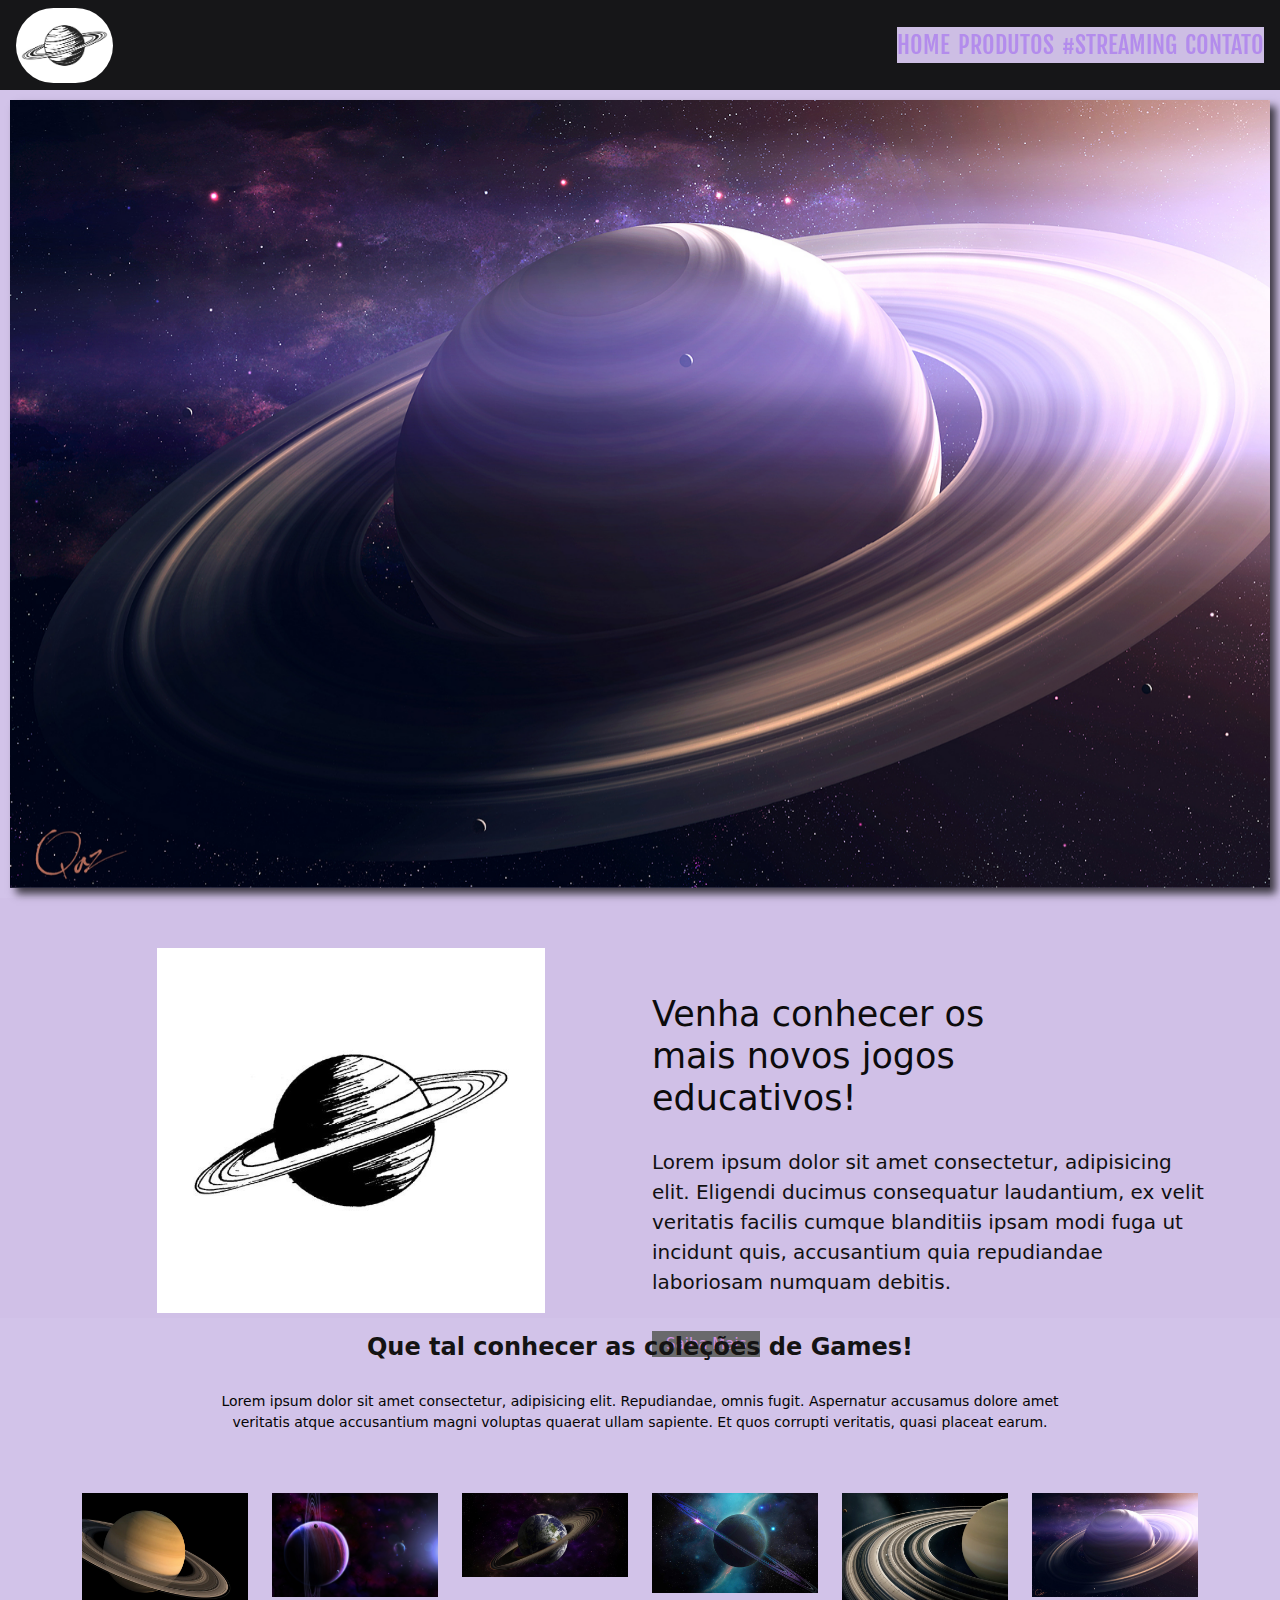
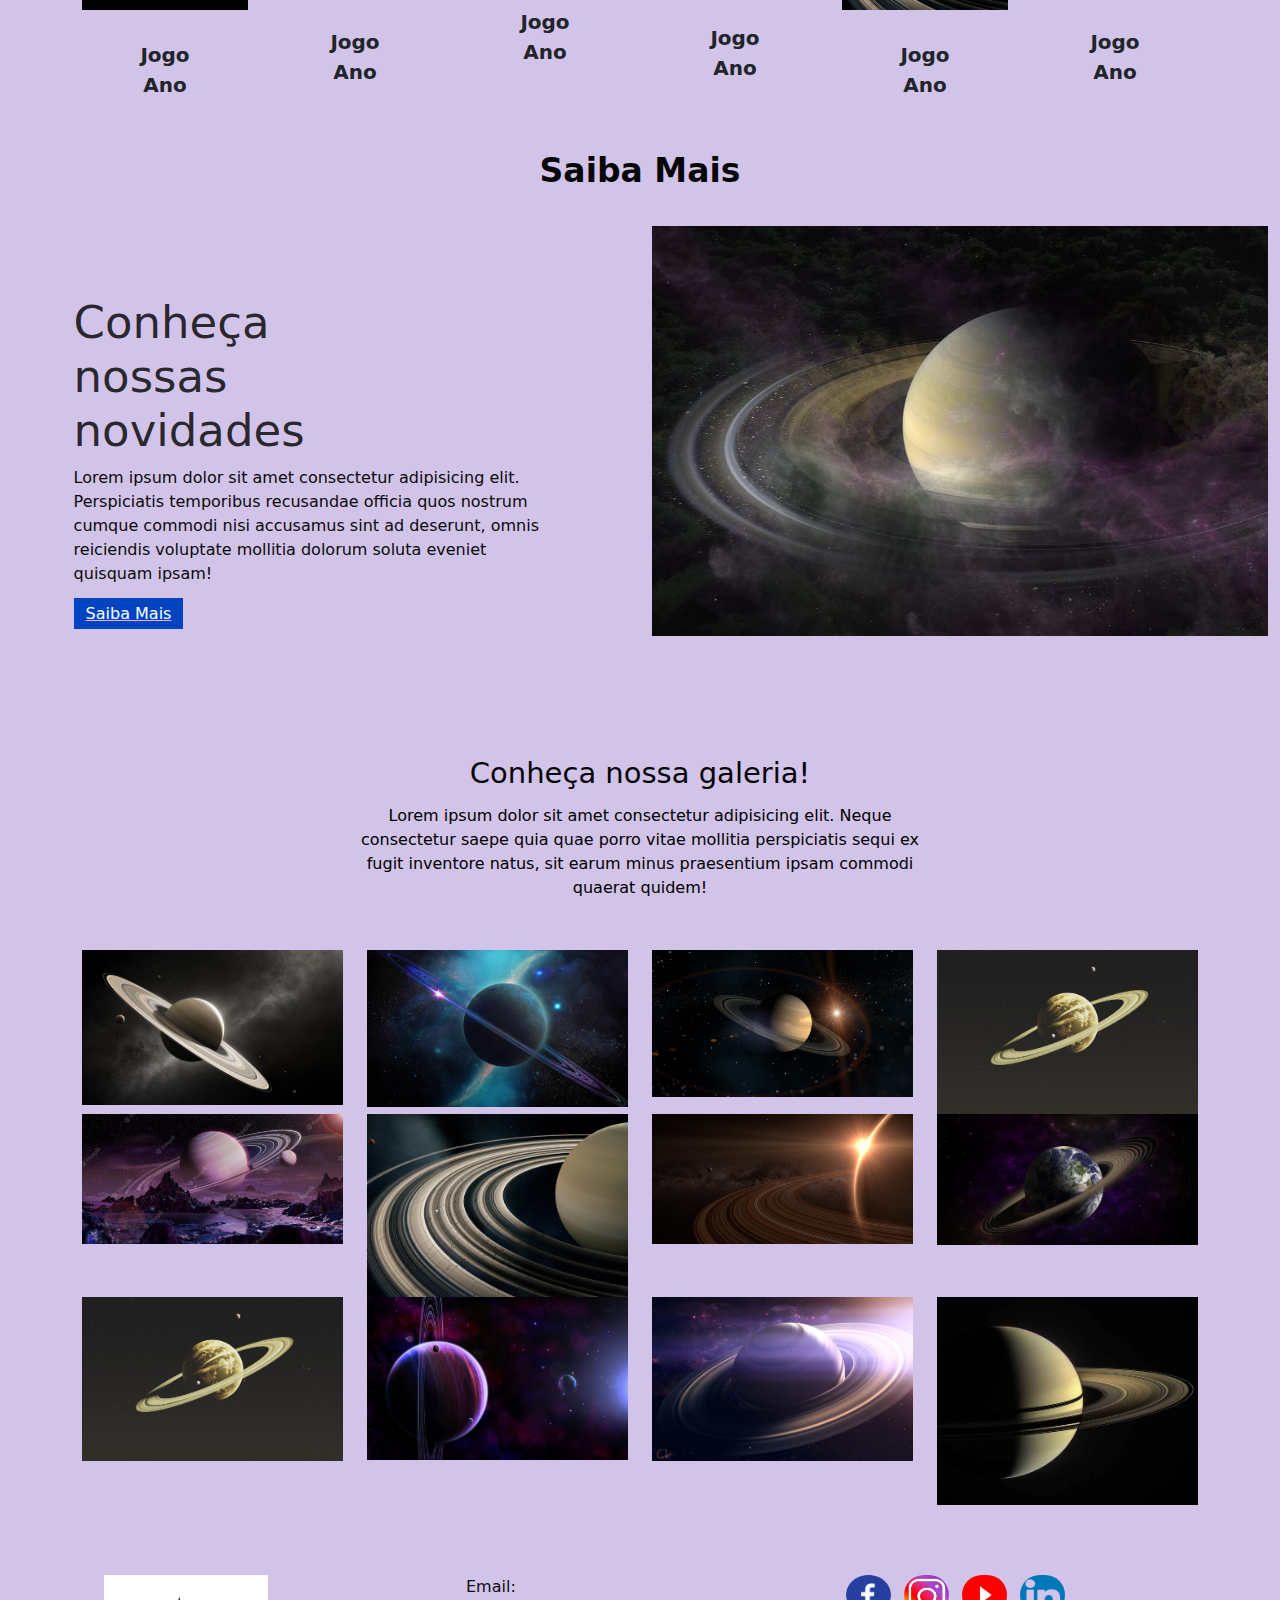
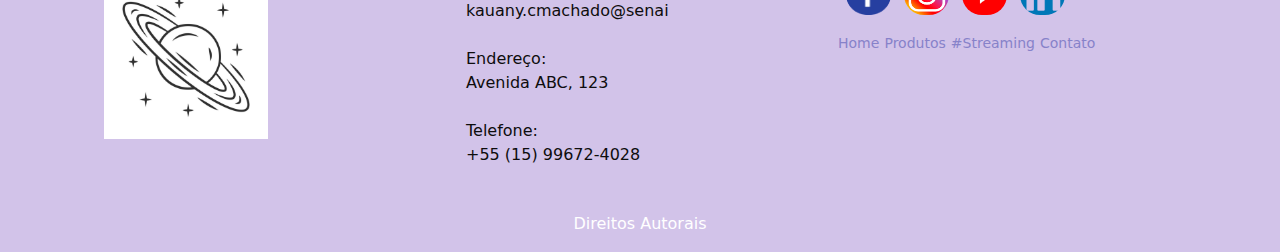
<file: index.html>
<!DOCTYPE html>
<html lang="pt-br">

<head>
    <meta charset="UTF-8">
    <meta http-equiv="X-UA-Compatible" content="IE=edge">
    <meta name="viewport" content="width=device-width, initial-scale=1.0">
    <link rel="stylesheet" type="text/css" href="./bootstrap/css/bootstrap.min.css">
    <link rel="stylesheet" type="text/css" href="./css/style.css">
    <link rel="stylesheet" href="https://fonts.googleapis.com/css?family=Oswald">
    <title>..:: saturn planet ::..</title>
</head>

<body>
    <!--Aula 15/04/2023-->
    <!--Início Menu Responsivo-->
    <header id="header">
        <a id="logo" href="index.html"><img src="./img/bannerrr.jpg" alt="Logo saturno"></a>
        <nav id="nav">
            <button aria-label="Abrir Menu" id="btn-mobile" aria-haspopup="true" aria-controls="menu" aria-expanded="false">
                <span id="hamburger"></span>

            </button>
            <ul id="menu" role="menu">
                <li><a class="linkMenu" href="./index.html">Home</a></li>
                <li><a class="linkMenu" href="./produtos.html">Produtos</a></li>
                <li><a class="linkMenu" href="./streaming.html">#Streaming</a></li>
                <li><a class="linkMenu" href="./contato.html">Contato</a></li>
            </ul>
        </nav>
    </header>
    <!--Fim Menu Responsivo-->

    <!--inicio corrousel pagina principal-->
    <div id="carouselExampleInterval" class="carousel slide" data-bs-ride="carousel" data-bs-pause="false">
        <div class="carousel-inner">
            <div class="carousel-item active" data-bs-interval="2000">
                <img src="./img/carousel 1.jpg" class="d-block w-100" alt="..." />
            </div>
            <div class="carousel-item" data-bs-interval="2000">
                <img src="./img/carousel 2.webp" class="d-block w-100" alt="..." />
            </div>
            <div class="carousel-item" data-bs-interval="2000">
                <img src="./img/carousel 3.jpg" class="d-block w-100" alt="..." />
            </div>
            <div class="carousel-item" data-bs-interval="2000">
                <img src="./img/carousel 4-.jpg" class="d-block w-100" alt="..." />
            </div>
            <div class="carousel-item" data-bs-interval="2000">
                <img src="./img/carousel 5.jpg" class="d-block w-100" alt="..." />
            </div>
            <div class="carousel-item" data-bs-interval="2000">
                <img src="./img/carousel 6.jpg" class="d-block w-100" alt="..." />
            </div>
            <div class="carousel-item" data-bs-interval="2000">
                <img src="./img/carousel 7.jpg" class="d-block w-100" alt="..." />
            </div>
        </div>
    </div>
    <!--INICIO CONTROLE CAROUSEL-->
    <button class="carousel-control-prev" data-bs-target="#carouselExampleInterval" type="button" data-bs-slide="prev">
        <span class="carousel-control-prev-icon" aria-hidden="true"></span>
        <span class="visually-hidden">Previous</span>
    </button>
    <button class="carousel-control-next" data-bs-target="#carouselExampleInterval" type="button" data-bs-slide="next">
        <span class="carousel-control-next-icon" aria-hidden="true"></span>
        <span class="visually-hidden">Next</span>
    </button>
    </div>

    <!--Fim Controle carousel -->
    <!--Fim carousel página principal-->
    <!--Inicio Banner -->
    <div class="section-banner-home">
        <div class="container-fluid">
            <div class="row m-0">
                <div class="col-12 col-md-6">
                    <figure>
                        <img src="./img/banner 2.png" class="img-fluid" alt="banner-home">
                    </figure>
                </div>
                <div class="col-12 col-md-6">
                    <section class="texto-banner d-none d-md-block">
                        <h1> Venha conhecer os mais novos jogos educativos!</h1>
                        <p class="d-none d-md-block">Lorem ipsum dolor sit amet consectetur, adipisicing elit. Eligendi
                            ducimus consequatur laudantium, ex velit veritatis facilis cumque blanditiis ipsam modi fuga
                            ut incidunt quis, accusantium quia repudiandae laboriosam numquam debitis.</p>
                        <a href="produtos.html">Saiba Mais </a>
                    </section>
                </div>
            </div>
        </div>
    </div>
    <!--Fim Banner -->
    <!-- Inicio Destaque -->
    <div class="destaque">
        <div class="container">
            <div class="row d-flex justify-content-center">
                <!--Inicio da tag section do texto de destaque -->
                <section class="col-12">
                    <h2> Que tal conhecer as coleções de Games!</h2>
                    <p>Lorem ipsum dolor sit amet consectetur, adipisicing elit. Repudiandae, omnis fugit. Aspernatur
                        accusamus dolore amet veritatis atque accusantium magni voluptas quaerat ullam sapiente. Et quos
                        corrupti veritatis, quasi placeat earum.</p>
                </section>
                <!--Fim da tag section do texto de destaque -->
                <!-- Inicio imagem 1 -->
                <div class="col-6 col-md-2 pr-0">
                    <figure>
                        <a href="produtos.html"><img src="./img/en-saturno.webp" alt="figura-destaque" width="100%"></a>
                        <figcaption>Jogo <br> Ano</figcaption>
                    </figure>
                </div>
                <!--Fim da imagem 1 -->
                <!-- Inicio imagem 2 -->
                <div class="col-6 col-md-2 pr-0">
                    <figure>
                        <a href="produtos.html"><img src="./img/planets-darkness.jpg" alt="figura-destaque"
                                width="100%"></a>
                        <figcaption>Jogo <br> Ano</figcaption>
                    </figure>
                </div>
                <!--Fim da imagem 2 -->
                <!-- Inicio imagem 3 -->
                <div class="col-6 col-md-2 pr-0">
                    <figure>
                        <a href="produtos.html"><img src="./img/planeta terra.jpg" alt="figura-destaque"
                                width="100%"></a>
                        <figcaption>Jogo <br> Ano</figcaption>
                    </figure>
                </div>
                <!--Fim da imagem 3 -->
                <!-- Inicio imagem 4 -->
                <div class="col-6 col-md-2 pr-0">
                    <figure>
                        <a href="produtos.html"><img src="./img/saturno realista.jpg" alt="figura-destaque"
                                width="100%"></a>
                        <figcaption>Jogo <br> Ano</figcaption>
                    </figure>
                </div>
                <!--Fim da imagem 4 -->
                <!-- Inicio imagem 5 -->
                <div class="col-6 col-md-2 pr-0">
                    <figure>
                        <a href="produtos.html"><img src="./img/sistema saturno.webp" alt="figura-destaque"
                                width="100%"></a>
                        <figcaption>Jogo <br> Ano</figcaption>
                    </figure>
                </div>
                <!--Fim da imagem 5 -->
                <!-- Inicio imagem 6 -->
                <div class="col-6 col-md-2 pr-0">
                    <figure>
                        <a href="produtos.html"><img src="./img/world.jpeg" alt="figura-destaque" width="100%"></a>
                        <figcaption>Jogo <br> Ano</figcaption>
                    </figure>
                </div>
                <!--Fim da imagem 6 -->
                <div class="col-12">
                    <a href="#">Saiba Mais </a>
                </div>
                <!--Fim Saiba Mais -->
                </div>
            </div>
        </div>
        <!--Fim Destaque -->
        <!-- Início do texto das novidades -->
            <div class="novidades" id:="novidades-mobile">
                <div class="container-fluid">
                    <div class="row">
                        <div class="col-md-6">
                            <section class="text-body">
                                <h2>Conheça nossas novidades</h2>
                                <p>Lorem ipsum dolor sit amet consectetur adipisicing elit. Perspiciatis temporibus
                                    recusandae officia quos nostrum cumque commodi nisi accusamus sint ad deserunt,
                                    omnis reiciendis voluptate mollitia dolorum soluta eveniet quisquam ipsam!</p>
                                <a class="btn-banner" href="#" target="_blank">Saiba Mais</a>
                            </section>
                        </div>
                        <!-- Fim do texto novidades -->
                        <!-- Início da imagem novidades -->
                        <div class="col-md-6">
                            <figure>
                                <img src="./img/astrologia jpg.jpg" class="img-fluid" alt="banner-home">
                            </figure>
                        </div>
                        <!-- Fim da imagem novidades -->
                    </div>
                </div>
            </div>
            <!-- Início Galeria -->
            <div class="galeria d-flex align-itens-center">
                <div class="container">
                    <div class="row">
                        <!--Início texto Galerias -->
                        <div class="col-12">
                            <section class="texto-galeria">
                                <h2>Conheça nossa galeria!</h2>
                                <p>Lorem ipsum dolor sit amet consectetur adipisicing elit. Neque
                                    consectetur saepe quia quae porro vitae mollitia perspiciatis sequi
                                    ex fugit inventore natus, sit earum minus praesentium ipsam commodi
                                    quaerat quidem!</p>
                            </section>
                        </div>
                        <!-- Fim texto galerias -->
                        <!-- Inicio Imagem 1 da galeria -->
                        <div class="gallery-col-6 col-md-3">
                            <img src="./img/planet saturn.jpg" class="img-fluid" alt="img-galeria">
                        </div>
                        <!--Fim Imagem 1 da galeria -->
                        <!-- Inicio Imagem 2 da galeria -->
                        <div class="gallery-col-6 col-md-3">
                            <img src="./img/saturno realista.jpg" class="img-fluid" alt="img-galeria">
                        </div>
                        <!--Fim Imagem 2 da galeria -->
                        <!-- Inicio Imagem 3 da galeria -->
                        <div class="gallery-col-6 col-md-3">
                            <img src="./img/planeta.jpg" class="img-fluid" alt="img-galeria">
                        </div>
                        <!--Fim Imagem 3 da galeria -->
                        <!-- Inicio Imagem 4 da galeria -->
                        <div class="gallery-col-6 col-md-3">
                            <img src="./img/saturn.jpg" class="img-fluid" alt="img-galeria">
                        </div>
                        <!--Fim Imagem 4 da galeria -->
                        <!-- Inicio Imagem 5 da galeria -->
                        <div class="gallery-col-6 col-md-3">
                            <img src="./img/planeta aneis.avif" class="img-fluid" alt="img-galeria">
                        </div>
                        <!--Fim Imagem 5 da galeria -->
                        <!-- Inicio Imagem 6 da galeria -->
                        <div class="gallery-col-6 col-md-3">
                            <img src="./img/sistema saturno.webp" class="img-fluid" alt="img-galeria">
                        </div>
                        <!--Fim Imagem 6 da galeria -->
                        <!-- Inicio Imagem 7 da galeria -->
                        <div class="gallery-col-6 col-md-3">
                            <img src="./img/anillos saturno.jpg" class="img-fluid" alt="img-galeria">
                        </div>
                        <!--Fim Imagem 7 da galeria -->
                        <!-- Inicio Imagem 8 da galeria -->
                        <div class="gallery-col-6 col-md-3">
                            <img src="./img/planeta terra.jpg" class="img-fluid" alt="img-galeria">
                        </div>
                        <!--Fim Imagem 8 da galeria -->
                        <!-- Inicio Imagem 9 da galeria -->
                        <div class="gallery-col-6 col-md-3">
                            <img src="./img/saturn.jpg" class="img-fluid" alt="img-galeria">
                        </div>
                        <!--Fim Imagem 9 da galeria -->
                        <!-- Inicio Imagem 10 da galeria -->
                        <div class="gallery-col-6 col-md-3">
                            <img src="./img/planets-darkness.jpg" class="img-fluid" alt="img-galeria">
                        </div>
                        <!--Fim Imagem 10 da galeria -->
                        <!-- Inicio Imagem 11 da galeria -->
                        <div class="gallery-col-6 col-md-3">
                            <img src="./img/world.jpeg" class="img-fluid" alt="img-galeria">
                        </div>
                        <!--Fim Imagem 11 da galeria -->
                        <!-- Inicio Imagem 12 da galeria -->
                        <div class="gallery-col-6 col-md-3">
                            <img src="./img/aneis saturno.jpg" class="img-fluid" alt="img-galeria">
                        </div>
                        <!--Fim Imagem 12 da galeria -->
                    </div>
                </div>
            </div>
    <!--Fim da Galeria -->
    
       <!-- Início Whatsapp -->
       <div class="whatsapp">
        <div class="container-grid logo-whats">
            <a target="_blank" href="https://api.whatsapp.com/send?phone=5515996724028&text=Ol%C3%A1,%20estou%20navegando%20no%20site%20Saturn%20Planet%20e%20gostaria%20de%20mais%20informa%C3%A7ooes!"><img src="./img/whats.png" class="quica" alt="Contato Whatsapp"></a>
        </div>
    </div>
    <!-- Fim Whatsapp -->
    
    <!-- Início footer -->
    <footer class="rodape">
        <div class="container">
            <div class="row m-0">
                <!-- Início Logo -->
                
                <div id="logo-rodape" class="col-md-4">
                    <figure>
                        <img src="./img/logo 2.jpg" alt="logo_rodape" width="40%">
                    </figure>
                </div>
                <!-- Fim Logo -->
                <!-- Início Texto -->
                <div class="col-md-4">
                    <div class="info-contato">
                        <p>Email:</p>
                        <p>kauany.cmachado@senai</p><br>
                        <p>Endereço:</p>
                        <p>Avenida ABC, 123</p><br>
                        <p>Telefone:</p>
                        <p>+55 (15) 99672-4028</p>
                    </div>
                </div>
                <!-- Fim Texto -->
                <!-- Início das Mídias Sociais -->
                <!-- Alt + Shift + Seta para baixo > Duplica Linha -->
                <!-- Ctrl + Space > Mostra o caminho do objeto dentro de SRC -->
                <div class="col-md-4">
                    <figure class="redes-sociais">
                        <a href="#"><img src="./img/face.png" alt="Facebook"></a>
                        <a href="#"><img src="./img/insta.png" alt="Instagram"></a>
                        <a href="#"><img src="./img/youtube.png" alt="YouTube"></a>
                        <a href="#"><img src="./img/linkedin.png" alt="Linkedin"></a>
                    </figure>
                    <br>
                    <a href="index.html">Home</a>
                    <a href="produtos.html">Produtos</a>
                    <a href="streaming.html">#Streaming</a>
                    <a href="contato.html">Contato</a>
                </div>
                <!-- Fim Mídias Sociais -->
                <!-- Início Direitos Autorais -->
                <div class="col-12">
                    <p class="direitos">Direitos Autorais</p>
                </div>
                <!-- Fim Direitos Autorais -->
            </div>
        </div>
    </footer>
    <!-- Fim Rodape -->

</body>

<script type="text/javascript" src="./bootstrap/js/bootstrap.min.js"></script>

<script type="text/javascript" src="./js/script_menu.js"></script>

</html>
</file>
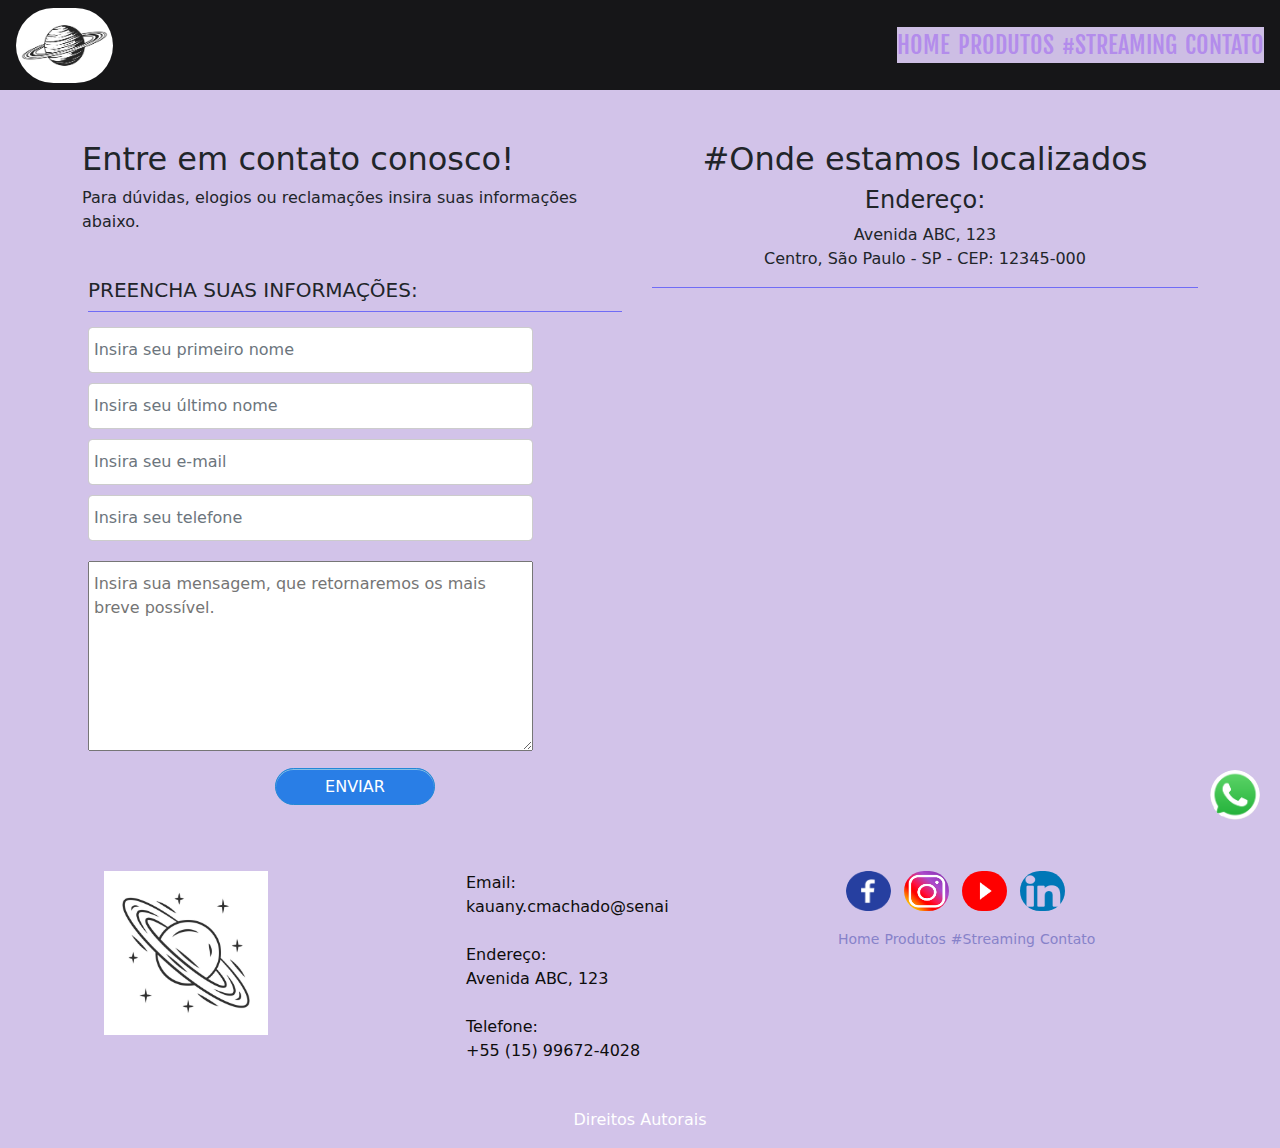
<file: contato.html>
<!DOCTYPE html>
<html lang="pt-br">

<head>
    <meta charset="UTF-8">
    <meta http-equiv="X-UA-Compatible" content="IE=edge">
    <meta name="viewport" content="width=device-width, initial-scale=1.0">
    <link rel="stylesheet" type="text/css" href="./bootstrap/css/bootstrap.min.css">
    <link rel="stylesheet" type="text/css" href="./css/style.css">
    <link rel="stylesheet" href="https://fonts.googleapis.com/css?family=Oswald">
    <title>..:: saturn planet ::..</title>
</head>

<body>
    <!--Aula 15/04/2023-->
    <!--Início Menu Responsivo-->
    <header id="header">
        <a id="logo" href="index.html"><img src="./img/bannerrr.jpg" alt="Logo saturno"></a>
        <nav id="nav">
            <button aria-label="Abrir Menu" id="btn-mobile" aria-haspopup="true" aria-controls="menu" aria-expanded="false">
                <span id="hamburger"></span>

            </button>
            <ul id="menu" role="menu">
                <li><a class="linkMenu" href="./index.html">Home</a></li>
                <li><a class="linkMenu" href="./produtos.html">Produtos</a></li>
                <li><a class="linkMenu" href="./streaming.html">#Streaming</a></li>
                <li><a class="linkMenu" href="./contato.html">Contato</a></li>
            </ul>
        </nav>
    </header>
    <!--Fim Menu Responsivo-->


    <!-- Início Form Contato -->
    <div class="contato">
        <div class="container">
            <div class="row">               
                <!-- Início Formulário -->
                <div class="col-md-6">
                    <!-- Início da tag section com texto -->
                    <section class="col-12">
                        <h2>Entre em contato conosco!</h2>
                        <p>Para dúvidas, elogios ou reclamações insira suas informações abaixo.</p>
                    </section>
                    <!-- Fim da tag section com texto -->
                    <div class="form_main">
                        <form class="form-horizontal" method="post" action="">
                            <fieldset>
                                <h4 class="text-left header">Preencha suas informações: <span></span></h4>
                                <!-- Início campo 1 do form -->
                                <div class="form-group">
                                    <div class="col-md-10 col-md-offset-1">
                                        <input id="fname" name="name" type="text" placeholder="Insira seu primeiro nome" class="form-control" required>
                                    </div>
                                </div>
                                <!-- Fim campo 1 do form -->
                                <!-- Início campo 2 do form -->
                                <div class="form-group">
                                    <div class="col-md-10 col-md-offset-1">
                                        <input id="lname" name="name" type="text" placeholder="Insira seu último nome" class="form-control" required>
                                    </div>
                                </div>
                                <!-- Fim campo 2 do form -->
                                <!-- Início campo 3 do form -->
                                <div class="form-group">
                                    <div class="col-md-10 col-md-offset-1">
                                        <input id="email" name="email" type="email" placeholder="Insira seu e-mail" class="form-control" required>
                                    </div>
                                </div>
                                <!-- Fim campo 3 do form -->
                                <!-- Início campo 4 do form -->
                                <div class="form-group">
                                    <div class="col-md-10 col-md-offset-1">
                                        <input id="phone" name="phone" type="text" placeholder="Insira seu telefone" class="form-control" required>
                                    </div>
                                </div>
                                <!-- Fim campo 4 do form -->
                                <!-- Início campo 5 do form -->
                                <div class="form-group">
                                    <div class="col-md-10 col-md-offset-1">
                                        <textarea id="message" name="message" type="text" placeholder="Insira sua mensagem, que retornaremos os mais breve possível." class="form-control-msg" rows="7" required></textarea>
                                    </div>
                                </div>
                                <!-- Fim campo 5 do form -->
                                <!-- Início button submit -->
                                <div class="form-group">
                                    <div class="col-md-12 text-center">
                                        <button type="submit" class="formbutton">Enviar</button>
                                    </div>
                                </div>
                                <!-- Fim button submit -->
                            </fieldset>
                        </form>
                    </div>
                </div>
                <!-- Fim Formulário -->
                <!-- Início Maps -->
                <div class="col-md-6">
                    <div class="row">
                        <div class="panel panel-default">
                            <section id="txt-local" class="text-center header">
                                <h2>#Onde estamos localizados</h2>
                                <h4>Endereço:</h4>
                                <p>Avenida ABC, 123 <br />
                                Centro, São Paulo - SP - CEP: 12345-000
                                </p>                            
                            </section>
                            <div class="map">
                                <iframe src="https://www.google.com/maps/embed?pb=!1m14!1m8!1m3!1d117064.16831094984!2d-46.6546441034567!3d-23.52331980684069!3m2!1i1024!2i768!4f13.1!3m3!1m2!1s0x94ce5843deb99025%3A0xb23619858bc7e63e!2sSenai%20Santa%20Cec%C3%ADlia%20(Inform%C3%A1tica)!5e0!3m2!1spt-BR!2sbr!4v1685200260180!5m2!1spt-BR!2sbr" width="600" height="450" style="border:0;" allowfullscreen="" loading="lazy" referrerpolicy="no-referrer-when-downgrade"></iframe>
                            </div>
                        </div>
                    </div>
                </div>
                <!-- Fim Maps -->
            </div>
        </div>
    </div>
    <!-- Fim Form Contato -->
    <!-- Início Whatsapp -->
    <div class="whatsapp">
        <div class="container-grid logo-whats">
            <a target="_blank" href="https://api.whatsapp.com/send?phone=5515996724028&text=Ol%C3%A1,%20estou%20navegando%20no%20site%20Saturn%20Planet%20e%20gostaria%20de%20mais%20informa%C3%A7ooes!"><img src="./img/whats.png" class="quica" alt="Contato Whatsapp"></a>
        </div>
    </div>
    <!-- Fim Whatsapp -->


    <!-- Início footer -->
    <footer class="rodape">
        <div class="container">
            <div class="row m-0">
                <!-- Início Logo -->
                
                <div id="logo-rodape" class="col-md-4">
                    <figure>
                        <img src="./img/logo 2.jpg" alt="logo_rodape" width="40%">
                    </figure>
                </div>
                <!-- Fim Logo -->
                <!-- Início Texto -->
                <div class="col-md-4">
                    <div class="info-contato">
                        <p>Email:</p>
                        <p>kauany.cmachado@senai</p><br>
                        <p>Endereço:</p>
                        <p>Avenida ABC, 123</p><br>
                        <p>Telefone:</p>
                        <p>+55 (15) 99672-4028</p>
                    </div>
                </div>
                <!-- Fim Texto -->
                <!-- Início das Mídias Sociais -->
                <!-- Alt + Shift + Seta para baixo > Duplica Linha -->
                <!-- Ctrl + Space > Mostra o caminho do objeto dentro de SRC -->
                <div class="col-md-4">
                    <figure class="redes-sociais">
                        <a href="#"><img src="./img/face.png" alt="Facebook"></a>
                        <a href="#"><img src="./img/insta.png" alt="Instagram"></a>
                        <a href="#"><img src="./img/youtube.png" alt="YouTube"></a>
                        <a href="#"><img src="./img/linkedin.png" alt="Linkedin"></a>
                    </figure>
                    <br>
                    <a href="index.html">Home</a>
                    <a href="produtos.html">Produtos</a>
                    <a href="streaming.html">#Streaming</a>
                    <a href="contato.html">Contato</a>
                </div>
                <!-- Fim Mídias Sociais -->
                <!-- Início Direitos Autorais -->
                <div class="col-12">
                    <p class="direitos">Direitos Autorais</p>
                </div>
                <!-- Fim Direitos Autorais -->
            </div>
        </div>
    </footer>
    <!-- Fim Rodape -->

</body>

<script type="text/javascript" src="./bootstrap/js/bootstrap.min.js"></script>

<script type="text/javascript" src="./js/script_menu.js"></script>

</html>
</file>
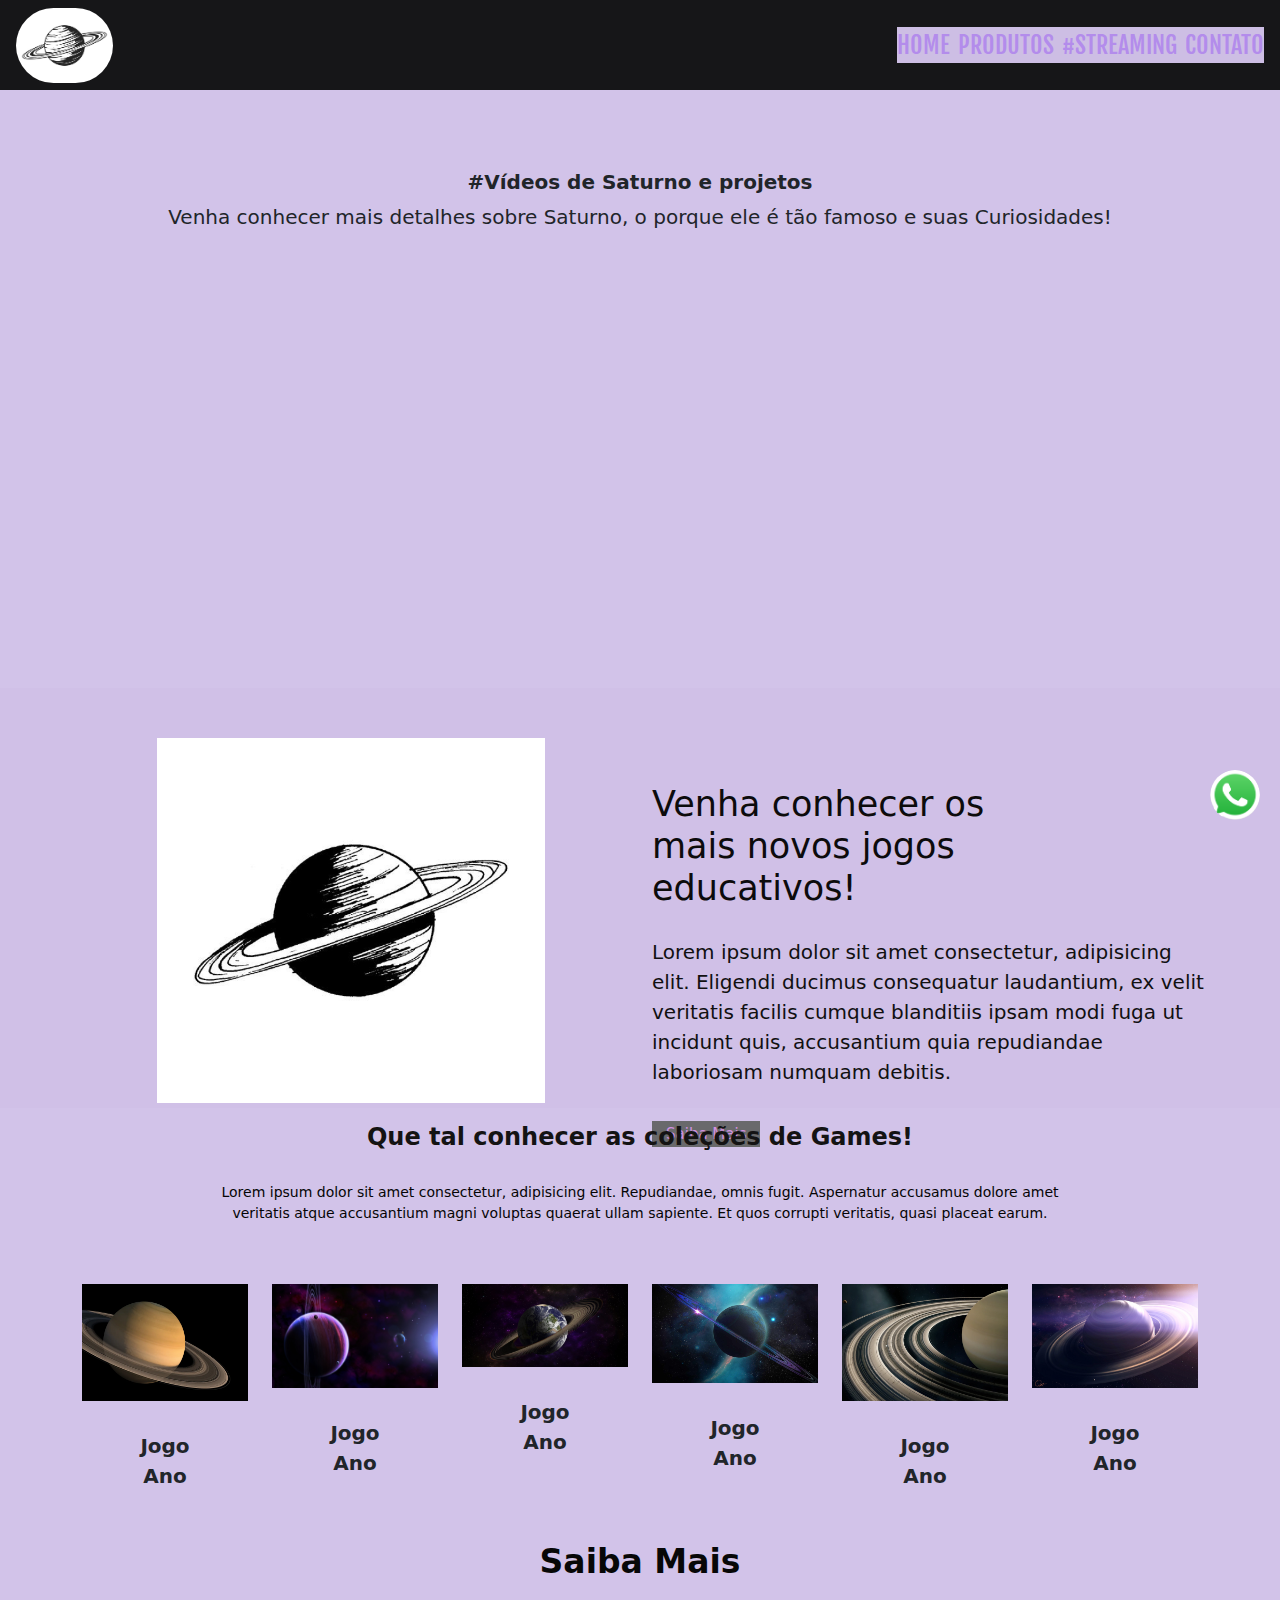
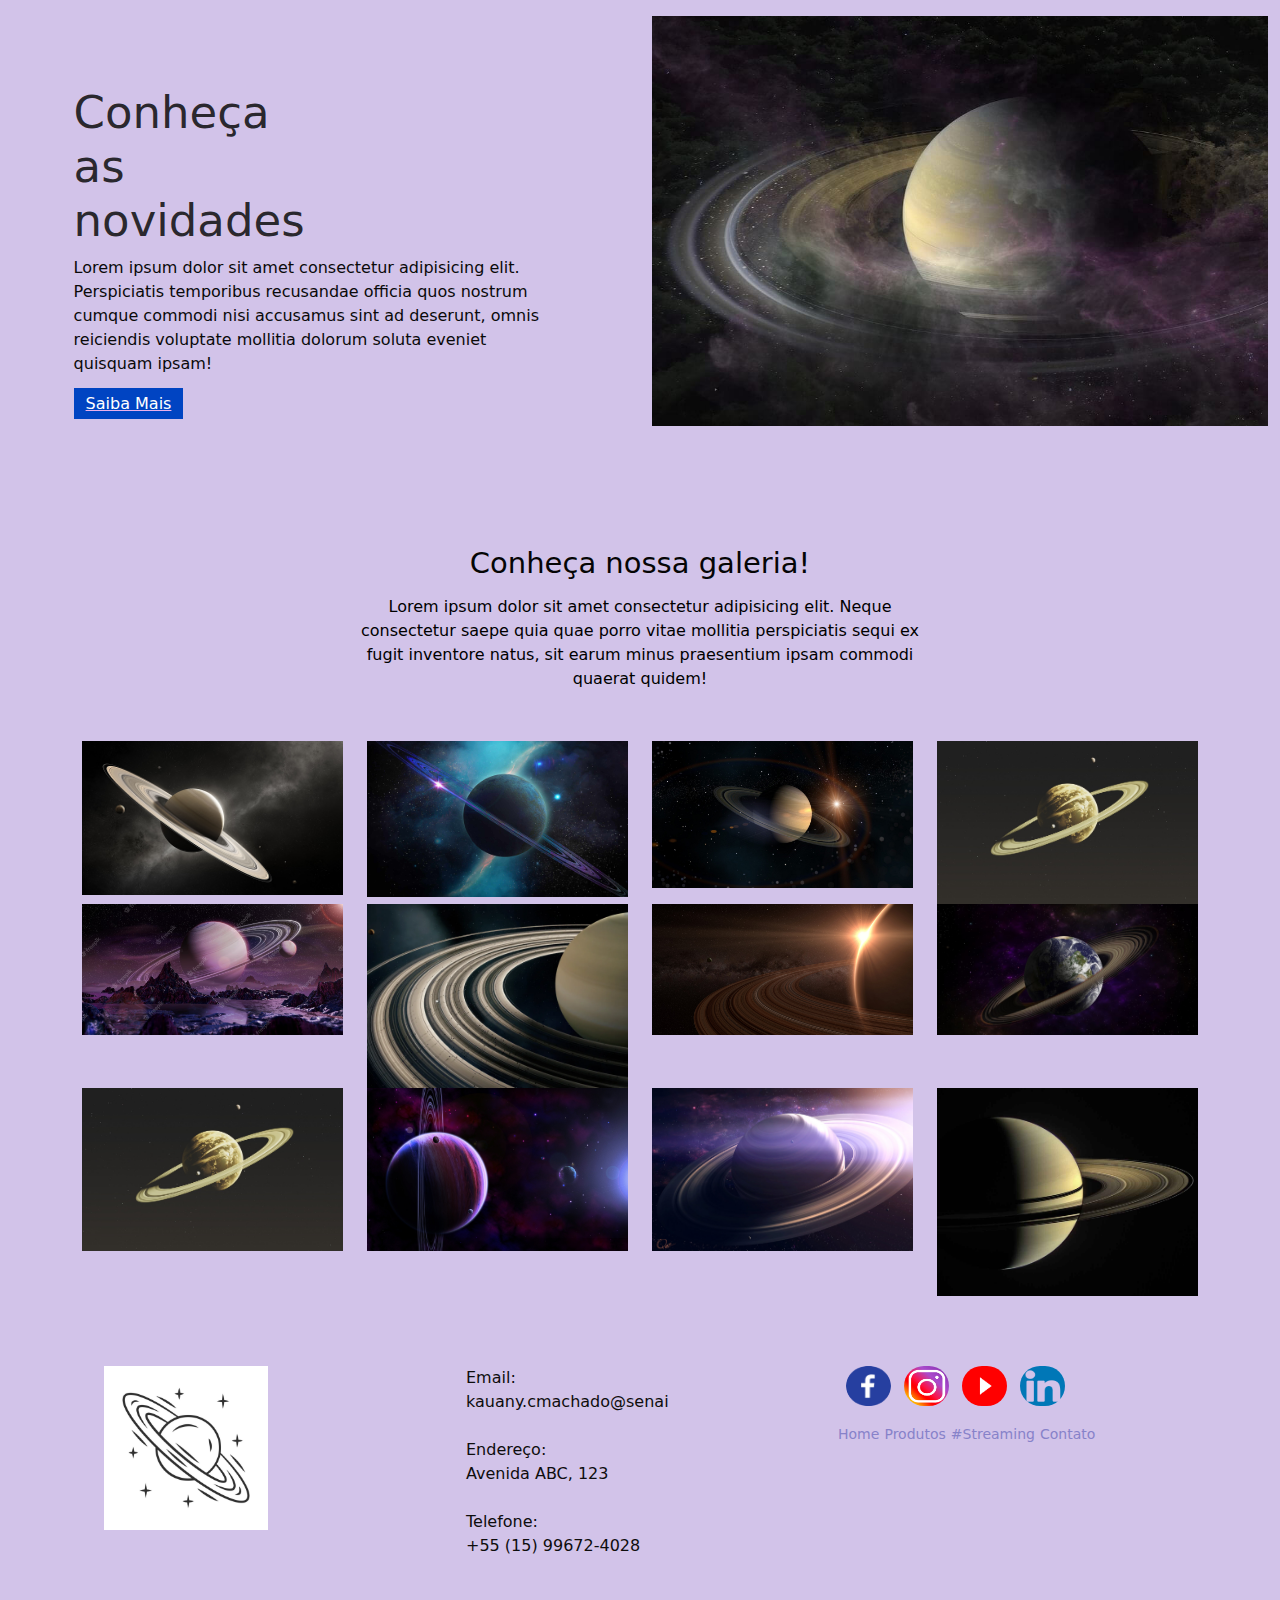
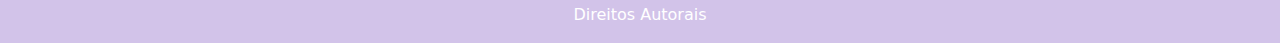
<file: streaming.html>
<!DOCTYPE html>
<html lang="pt-br">

<head>
    <meta charset="UTF-8">
    <meta http-equiv="X-UA-Compatible" content="IE=edge">
    <meta name="viewport" content="width=device-width, initial-scale=1.0">
    <link rel="stylesheet" type="text/css" href="./bootstrap/css/bootstrap.min.css">
    <link rel="stylesheet" type="text/css" href="./css/style.css">
    <link rel="stylesheet" href="https://fonts.googleapis.com/css?family=Oswald">
    <title>..:: saturn planet ::..</title>
</head>

<body>
    <!--Aula 15/04/2023-->
    <!--Início Menu Responsivo-->
    <header id="header">
        <a id="logo" href="index.html"><img src="./img/bannerrr.jpg" alt="Logo saturno"></a>
        <nav id="nav">
            <button aria-label="Abrir Menu" id="btn-mobile" aria-haspopup="true" aria-controls="menu" aria-expanded="false">
                <span id="hamburger"></span>

            </button>
            <ul id="menu" role="menu">
                <li><a class="linkMenu" href="./index.html">Home</a></li>
                <li><a class="linkMenu" href="./produtos.html">Produtos</a></li>
                <li><a class="linkMenu" href="./streaming.html">#Streaming</a></li>
                <li><a class="linkMenu" href="./contato.html">Contato</a></li>
            </ul>
        </nav>
    </header>
    <!--Fim Menu Responsivo--> 
    <!-- Início Texto Vídeos em Destaque -->
    <div class="embed-container">
        <div class="container">
            <div class="row d-flex justify-content-center">
                <section class="col-12">
                    <h2>#Vídeos de Saturno e projetos</h2>
                    <p>Venha conhecer mais detalhes sobre Saturno, o porque ele é tão famoso e suas Curiosidades!</p>
                </section>
            </div>
            <!-- Fim Texto Vídeos em Destaque -->
            <div class="row">
                <!-- Início Vídeo 1 -->
                <div class="col-lg-4 col-md-12 mb-4 mb-lg-0">
                    <iframe width="1237" height="696" src="https://www.youtube.com/embed/_7tU8-LHPDI" title="VIAJANDO PARA SATURNO E CONHECENDO SEUS MISTÉRIOS!!" frameborder="0" allow="accelerometer; autoplay; clipboard-write; encrypted-media; gyroscope; picture-in-picture; web-share" allowfullscreen></iframe>
                </div>
                <!-- Fim Vídeo 1 -->
                <!-- Alt + z >> Ativa as linhas abaixo [ Quebra Linha ]-->
                <!-- Início Vídeo 2 -->
                <div class="col-lg-4 col-md-12 mb-4 mb-lg-0">
                    <iframe width="1237" height="696" src="https://www.youtube.com/embed/G11OLF9OxC8" title="A origem dos anéis de Saturno" frameborder="0" allow="accelerometer; autoplay; clipboard-write; encrypted-media; gyroscope; picture-in-picture; web-share" allowfullscreen></iframe>
                </div>            
                <!-- Fim Vídeo 2 -->
                <!-- Início Vídeo 3 -->
                <div class="col-lg-4 col-md-12 mb-4 mb-lg-0">
                    <iframe width="1237" height="696" src="https://www.youtube.com/embed/WAzlczWpFuM" title="O Que a NASA Descobriu Sobre Saturno Até Agora!" frameborder="0" allow="accelerometer; autoplay; clipboard-write; encrypted-media; gyroscope; picture-in-picture; web-share" allowfullscreen></iframe>
                </div>            
                <!-- Fim Vídeo 3 -->
                <!-- Início Vídeo 4 -->
                <div class="col-lg-4 col-md-12 mb-4 mb-lg-0">
                    <iframe width="1237" height="696" src="https://www.youtube.com/embed/0u8Lj8rmQ-E" title="10 CURIOSIDADES SOBRE SATURNO" frameborder="0" allow="accelerometer; autoplay; clipboard-write; encrypted-media; gyroscope; picture-in-picture; web-share" allowfullscreen></iframe>
                </div> 
                <!-- Fim Vídeo 4 -->
                <!-- Início Vídeo 5 -->
                <div class="col-lg-4 col-md-12 mb-4 mb-lg-0">
                    <iframe width="1237" height="696" src="https://www.youtube.com/embed/lqgClAxvOzw" title="Planeta Saturno: tudo sobre o SENHOR DOS ANÉIS do nosso Sistema Solar" frameborder="0" allow="accelerometer; autoplay; clipboard-write; encrypted-media; gyroscope; picture-in-picture; web-share" allowfullscreen></iframe>
                </div>
                <!-- Fim Vídeo 5 -->
                <!-- Início Vídeo 6 -->
                <div class="col-lg-4 col-md-12 mb-4 mb-lg-0">
                    <iframe width="1237" height="696" src="https://www.youtube.com/embed/-KAVhVbdkB0" title="Se a Terra e Saturno Se Cruzassem, Qual Planeta Ganharia?" frameborder="0" allow="accelerometer; autoplay; clipboard-write; encrypted-media; gyroscope; picture-in-picture; web-share" allowfullscreen></iframe>
                </div>
                <!-- Fim Vídeo 6 -->
            </div>

        </div>

    </div>


    <!--Inicio Banner -->
    <div class="section-banner-home">
        <div class="container-fluid">
            <div class="row m-0">
                <div class="col-12 col-md-6">
                    <figure>
                        <img src="./img/banner 2.png" class="img-fluid" alt="banner-home">
                    </figure>
                </div>
                <div class="col-12 col-md-6">
                    <section class="texto-banner d-none d-md-block">
                        <h1> Venha conhecer os mais novos jogos educativos!</h1>
                        <p class="d-none d-md-block">Lorem ipsum dolor sit amet consectetur, adipisicing elit. Eligendi
                            ducimus consequatur laudantium, ex velit veritatis facilis cumque blanditiis ipsam modi fuga
                            ut incidunt quis, accusantium quia repudiandae laboriosam numquam debitis.</p>
                        <a href="produtos.html">Saiba Mais </a>
                    </section>
                </div>
            </div>
        </div>
    </div>
    <!--Fim Banner -->
    <!-- Inicio Destaque -->
    <div class="destaque">
        <div class="container">
            <div class="row d-flex justify-content-center">
                <!--Inicio da tag section do texto de destaque -->
                <section class="col-12">
                    <h2> Que tal conhecer as coleções de Games!</h2>
                    <p>Lorem ipsum dolor sit amet consectetur, adipisicing elit. Repudiandae, omnis fugit. Aspernatur
                        accusamus dolore amet veritatis atque accusantium magni voluptas quaerat ullam sapiente. Et quos
                        corrupti veritatis, quasi placeat earum.</p>
                </section>
                <!--Fim da tag section do texto de destaque -->
                <!-- Inicio imagem 1 -->
                <div class="col-6 col-md-2 pr-0">
                    <figure>
                        <a href="produtos.html"><img src="./img/en-saturno.webp" alt="figura-destaque" width="100%"></a>
                        <figcaption>Jogo <br> Ano</figcaption>
                    </figure>
                </div>
                <!--Fim da imagem 1 -->
                <!-- Inicio imagem 2 -->
                <div class="col-6 col-md-2 pr-0">
                    <figure>
                        <a href="produtos.html"><img src="./img/planets-darkness.jpg" alt="figura-destaque"
                                width="100%"></a>
                        <figcaption>Jogo <br> Ano</figcaption>
                    </figure>
                </div>
                <!--Fim da imagem 2 -->
                <!-- Inicio imagem 3 -->
                <div class="col-6 col-md-2 pr-0">
                    <figure>
                        <a href="produtos.html"><img src="./img/planeta terra.jpg" alt="figura-destaque"
                                width="100%"></a>
                        <figcaption>Jogo <br> Ano</figcaption>
                    </figure>
                </div>
                <!--Fim da imagem 3 -->
                <!-- Inicio imagem 4 -->
                <div class="col-6 col-md-2 pr-0">
                    <figure>
                        <a href="produtos.html"><img src="./img/saturno realista.jpg" alt="figura-destaque"
                                width="100%"></a>
                        <figcaption>Jogo <br> Ano</figcaption>
                    </figure>
                </div>
                <!--Fim da imagem 4 -->
                <!-- Inicio imagem 5 -->
                <div class="col-6 col-md-2 pr-0">
                    <figure>
                        <a href="produtos.html"><img src="./img/sistema saturno.webp" alt="figura-destaque"
                                width="100%"></a>
                        <figcaption>Jogo <br> Ano</figcaption>
                    </figure>
                </div>
                <!--Fim da imagem 5 -->
                <!-- Inicio imagem 6 -->
                <div class="col-6 col-md-2 pr-0">
                    <figure>
                        <a href="produtos.html"><img src="./img/world.jpeg" alt="figura-destaque" width="100%"></a>
                        <figcaption>Jogo <br> Ano</figcaption>
                    </figure>
                </div>
                <!--Fim da imagem 6 -->
                <div class="col-12">
                    <a href="#">Saiba Mais </a>
                </div>
                <!--Fim Saiba Mais -->
                </div>
            </div>
        </div>
        <!--Fim Destaque -->
        <!-- Início do texto das novidades -->
            <div class="novidades" id:="novidades-mobile">
                <div class="container-fluid">
                    <div class="row">
                        <div class="col-md-6">
                            <section class="text-body">
                                <h2>Conheça as novidades</h2>
                                <p>Lorem ipsum dolor sit amet consectetur adipisicing elit. Perspiciatis temporibus
                                    recusandae officia quos nostrum cumque commodi nisi accusamus sint ad deserunt,
                                    omnis reiciendis voluptate mollitia dolorum soluta eveniet quisquam ipsam!</p>
                                <a class="btn-banner" href="#" target="_blank">Saiba Mais</a>
                            </section>
                        </div>
                        <!-- Fim do texto novidades -->
                        <!-- Início da imagem novidades -->
                        <div class="col-md-6">
                            <figure>
                                <img src="./img/astrologia jpg.jpg" class="img-fluid" alt="banner-home">
                            </figure>
                        </div>
                        <!-- Fim da imagem novidades -->
                    </div>
                </div>
            </div>
            <!-- Início Galeria -->
            <div class="galeria d-flex align-itens-center">
                <div class="container">
                    <div class="row">
                        <!--Início texto Galerias -->
                        <div class="col-12">
                            <section class="texto-galeria">
                                <h2>Conheça nossa galeria!</h2>
                                <p>Lorem ipsum dolor sit amet consectetur adipisicing elit. Neque
                                    consectetur saepe quia quae porro vitae mollitia perspiciatis sequi
                                    ex fugit inventore natus, sit earum minus praesentium ipsam commodi
                                    quaerat quidem!</p>
                            </section>
                        </div>
                        <!-- Fim texto galerias -->
                        <!-- Inicio Imagem 1 da galeria -->
                        <div class="gallery-col-6 col-md-3">
                            <img src="./img/planet saturn.jpg" class="img-fluid" alt="img-galeria">
                        </div>
                        <!--Fim Imagem 1 da galeria -->
                        <!-- Inicio Imagem 2 da galeria -->
                        <div class="gallery-col-6 col-md-3">
                            <img src="./img/saturno realista.jpg" class="img-fluid" alt="img-galeria">
                        </div>
                        <!--Fim Imagem 2 da galeria -->
                        <!-- Inicio Imagem 3 da galeria -->
                        <div class="gallery-col-6 col-md-3">
                            <img src="./img/planeta.jpg" class="img-fluid" alt="img-galeria">
                        </div>
                        <!--Fim Imagem 3 da galeria -->
                        <!-- Inicio Imagem 4 da galeria -->
                        <div class="gallery-col-6 col-md-3">
                            <img src="./img/saturn.jpg" class="img-fluid" alt="img-galeria">
                        </div>
                        <!--Fim Imagem 4 da galeria -->
                        <!-- Inicio Imagem 5 da galeria -->
                        <div class="gallery-col-6 col-md-3">
                            <img src="./img/planeta aneis.avif" class="img-fluid" alt="img-galeria">
                        </div>
                        <!--Fim Imagem 5 da galeria -->
                        <!-- Inicio Imagem 6 da galeria -->
                        <div class="gallery-col-6 col-md-3">
                            <img src="./img/sistema saturno.webp" class="img-fluid" alt="img-galeria">
                        </div>
                        <!--Fim Imagem 6 da galeria -->
                        <!-- Inicio Imagem 7 da galeria -->
                        <div class="gallery-col-6 col-md-3">
                            <img src="./img/anillos saturno.jpg" class="img-fluid" alt="img-galeria">
                        </div>
                        <!--Fim Imagem 7 da galeria -->
                        <!-- Inicio Imagem 8 da galeria -->
                        <div class="gallery-col-6 col-md-3">
                            <img src="./img/planeta terra.jpg" class="img-fluid" alt="img-galeria">
                        </div>
                        <!--Fim Imagem 8 da galeria -->
                        <!-- Inicio Imagem 9 da galeria -->
                        <div class="gallery-col-6 col-md-3">
                            <img src="./img/saturn.jpg" class="img-fluid" alt="img-galeria">
                        </div>
                        <!--Fim Imagem 9 da galeria -->
                        <!-- Inicio Imagem 10 da galeria -->
                        <div class="gallery-col-6 col-md-3">
                            <img src="./img/planets-darkness.jpg" class="img-fluid" alt="img-galeria">
                        </div>
                        <!--Fim Imagem 10 da galeria -->
                        <!-- Inicio Imagem 11 da galeria -->
                        <div class="gallery-col-6 col-md-3">
                            <img src="./img/world.jpeg" class="img-fluid" alt="img-galeria">
                        </div>
                        <!--Fim Imagem 11 da galeria -->
                        <!-- Inicio Imagem 12 da galeria -->
                        <div class="gallery-col-6 col-md-3">
                            <img src="./img/aneis saturno.jpg" class="img-fluid" alt="img-galeria">
                        </div>
                        <!--Fim Imagem 12 da galeria -->
                    </div>
                </div>
            </div>
    <!--Fim da Galeria -->

    <!-- Início Whatsapp -->
    <div class="whatsapp">
        <div class="container-grid logo-whats">
            <a target="_blank" href="https://api.whatsapp.com/send?phone=5515996724028&text=Ol%C3%A1,%20estou%20navegando%20no%20site%20Saturn%20Planet%20e%20gostaria%20de%20mais%20informa%C3%A7ooes!"><img src="./img/whats.png" class="quica" alt="Contato Whatsapp"></a>
        </div>
    </div>
    <!-- Fim Whatsapp -->

    <!-- Início footer -->
    <footer class="rodape">
        <div class="container">
            <div class="row m-0">
                <!-- Início Logo -->
                
                <div id="logo-rodape" class="col-md-4">
                    <figure>
                        <img src="./img/logo 2.jpg" alt="logo_rodape" width="40%">
                    </figure>
                </div>
                <!-- Fim Logo -->
                <!-- Início Texto -->
                <div class="col-md-4">
                    <div class="info-contato">
                        <p>Email:</p>
                        <p>kauany.cmachado@senai</p><br>
                        <p>Endereço:</p>
                        <p>Avenida ABC, 123</p><br>
                        <p>Telefone:</p>
                        <p>+55 (15) 99672-4028</p>
                    </div>
                </div>
                <!-- Fim Texto -->
                <!-- Início das Mídias Sociais -->
                <!-- Alt + Shift + Seta para baixo > Duplica Linha -->
                <!-- Ctrl + Space > Mostra o caminho do objeto dentro de SRC -->
                <div class="col-md-4">
                    <figure class="redes-sociais">
                        <a href="#"><img src="./img/face.png" alt="Facebook"></a>
                        <a href="#"><img src="./img/insta.png" alt="Instagram"></a>
                        <a href="#"><img src="./img/youtube.png" alt="YouTube"></a>
                        <a href="#"><img src="./img/linkedin.png" alt="Linkedin"></a> 
                    </figure>
                    <br>
                    <a href="index.html">Home</a>
                    <a href="produtos.html">Produtos</a>
                    <a href="streaming.html">#Streaming</a>
                    <a href="contato.html">Contato</a>
                </div>
                <!-- Fim Mídias Sociais -->
                <!-- Início Direitos Autorais -->
                <div class="col-12">
                    <p class="direitos">Direitos Autorais</p>
                </div>
                <!-- Fim Direitos Autorais -->
            </div>
        </div>
    </footer>
    <!-- Fim Rodape -->

</body>

<script type="text/javascript" src="./bootstrap/js/bootstrap.min.js"></script>

<script type="text/javascript" src="./js/script_menu.js"></script>

</html>
</file>
<file: css/style.css>
@import url(https://fonts.googleapis.com/css?family=Fjalla+One);
/* Aula 01-04-03*/

body, ul{
    margin:0px;
    padding:0px;
    background-color: rgba(209, 194, 233, 0.979);
}

#header #menu a{
    color: rgba(179, 139, 236, 0.979);
    text-decoration: none;
    font-family:'Fjalla One';
    text-transform: uppercase;
    font-size: 1.5em;
    transition: 0.3s;
}
#header #menu a:hover{
font-size: 2em;
transition:0.3s;
text-shadow: 4px 4px 6px #aa99aaec;
}

#logo img:hover {
   box-shadow:4px  4px 6px rgba(188, 164, 212, 0.979);
   transition:0.3;
}
#logo img{
    float: left;
    height: 75px;
    position: relative;
    top: 0px ;
    left: 0px;
    border-radius: 95px; /* Criar borda circular na imagem */
}
#header {
    width: 100%;
    position: relative;
    z-index: 90;
    box-sizing: border-box;
    height: 90px;
    padding: 1rem;
    display: flex;
    align-items: center;
    justify-content: space-between;
    background: rgba(18, 18, 19, 0.979);
}
#menu {
    display: flex;
    list-style: none;
    gap: 0.5rem;
}
#btn-mobile {
    display: none;
}
/*
#carouselExampleInterval {
    position: relative;
    z-index: 10;
    padding-top: 5px;
} 
*/
#carouselExampleInterval {
    position: relative;
    z-index: 10;
    margin-left: 5px;
    margin-left: 10px;
    margin-right: 10px;
    box-shadow: 6px 6px 8px #000000b4;
    transition: 0.3;
    place-items: normal legacy;
    margin-block: 10px;
    height: auto;
}
#carouselExampleInterval .carousel-inner img {
    max-height: auto;
    width: 100%;
}
@media (max-width: 600px) {
    #menu {
        display: block;
        position: absolute;
        width: 15em;
        top: 70px;
        right: 0px;
        background: rgb(102, 96, 96);
        transition: 0.6s;
        z-index: 1000;
        height: 0px;
        padding-left: 5px;
        visibility: hidden;
        overflow-y: hidden;
    }
    #menu li {
        padding-top: 30px;
        padding-bottom: 0px;
        margin: 0 1rem;
        border-bottom: 2px solid rgba(197, 190, 190, 0.986);
    }
    #nav.active #menu {
        height: calc(100vh - 70px);
        visibility: visible;
        overflow-y: hidden; 
    }
    #btn-mobile {
        display: flex;
        padding: 0.5rem 1rem;
        font-size: 1rem;
        border: none;
        background: none;
        cursor: pointer;
        gap: 0.5rem;
    }
    #hamburger {
        border-top: 2px solid; /* Melhorando o hamburger >> Espessura de cada linha */
        width: 35px; /* Melhorando o hamburger >> Largura */
        color: white; /* Alterando a cor do hamburger */
    }
    #hamburger::after,
    #hamburger::before {
        content: '';
        display: block;
        width: 35px; /* Melhorando o hamburger >> Largura */
        height: 2px;
        background: currentColor;
        margin-top: 5px; /* Melhorando o hamburger >> Espaçamento entre o hamburger */
        transition: 0.4s;
        position: relative;
        border-top: 2px solid; /* Melhorando o hamburger >> Espessura de cada linha */
    }
    #nav.active #hamburger {
        border-top-color: transparent;
    }
    #nav.active #hamburger::before {
        transform: rotate (135deg);
    }
    #nav.active #hamburger::after {
        transform: rotate(-135deg);
        top: -7px;
    }
}

/* Estilo CSS Banner */
.section-banner-home {
width: 100%;
height: 420px;
margin-top: 0px;
padding: 50px;
background-color: rgba(208, 192, 231, 0.979);
}
.section-banner-home img {
    max-height: 365px;
    width: 70%;
    display: block;
    margin: auto;
}
.section-banner-home .texto-banner {
    margin-top: 45px;
    font-size: 20px;
}
.section-banner-home .texto-banner h1 {
    font-size: 35px;
    width: 70%;
    font-weight: 400;
    padding-bottom: 20px;
    color: rgb(12, 11, 12)
}
.section-banner-home .texto-banner p{
    font-size: 20px;
    margin-bottom: 30px;
    color:rgb(17, 16, 17);
}
.section-banner-home .texto-banner a{
    color: rgb(211, 146, 226);
    text-decoration: none;
    background-color: rgb(105, 105, 107);
    padding: 4px 14px;
    font-size: 15px;
}
.section-banner-home .texto-banner a:hover {
    color:rgb(207, 115, 235);
    text-shadow: 2px 2px 4px #1d1b1bbd;
    font-size: 18px;
    font-weight: bold;
}
/* Fim CSS Banner */

/* CSS Destaque */
.destaque h2 {
    margin-top: 15px;
    text-align: center;
    font-size: 24px;
    font-weight: bold;
    color:rgb(20, 19, 19);
}
.destaque p {
    width: 77%;
    text-align: center;
    font-size: 14px;
    margin: 30px auto;
    color:rgb(5, 5, 5);
}
.destaque figcaption {
    font-size: 20px;
    color: 2px 2px 4px rgb(14, 13, 14);
    text-decoration:none;
    font-weight: bold;
    text-align: center;
}
.destaque a {
    justify-content: center;
    display: flex;
    text-decoration: none;
    color:rgb(7, 7, 7);
    font-size: 33px;
    font-weight: bold;
    margin: 30px 0;
}
/* Fim CSS Destaque */

/* CSS Novidades */
.novidades .text-body {
    width: 80%;
    margin: 70px auto;
}
.novidades h2 {
    color:rgba(12, 12, 12, 0.863);
    font-size: 45px;
    width: 75px;
}
.novidades p {
    color: rgb(10, 10, 10)
}
.novidades a {
    color: rgb(255, 255, 255);
    text-decoration: underline;
    text-decoration-color: rgb(235, 175, 235);
    padding: 6px 12px;
    background-color: rgb(0, 68, 194) ;
    font-weight: 400;
}
/* Fim CSS Novidades */

/* Início CSS Galerias */

.galeria {
    margin: 60px auto 20px;
}
.galeria h2 {
    text-align: center;
    font-size: 29px;
    color:rgb(5, 5, 5);
}
.galeria p {
    text-align: center;
    width: 50%;
    margin: 14px auto 50px;
    color: rgb(0, 0, 0);
}
.galeria .gallery {
    width: 30px;
    margin: 14px auto 50px;
}
.galeria .gallery img{
    height: 70px;
}
/* Fim CSS Galerias */

/* Início CSS Footer */

.rodape {
    padding: 50px 50px 0;
}
.rodape .container #logo-rodape img {
    height: 50%;
    width: 50%;
    padding-left: 10px;
    transition: transform .3s;
    display: block;
}
.rodape .container img:hover {
    transform: scale(1.5);
    box-shadow: 0 0 10px rgba(0,0,0,0.2)
}
.rodape .info-contato p {
    margin: 0px;
    color: rgb(14, 13, 13);
}
.rodape a {
    text-decoration: none;
    color: #8782c9;
    font-size: 14px;
}
.rodape a:hover {
    font-weight: bold;
}
.rodape .redes-sociais {
    display: inline-block;
}
.rodape .redes-sociais img {
    width: 45px;
    height: 40px;
    padding-left: 0;
    margin-left: 0.5rem;
    transition: transform .3s;
    border-radius: 110px; /* Arredondando div do objeto redes sociais */
}
.rodape .redes-sociais img:hover {
    transform: scale(1.5);
    box-shadow: 0 0 10px rgba(187, 180, 180, 0.2)
}
.rodape p.direitos {
    text-align: center;
    margin-top: 45px;
    color: white;
}
/* Início CSS Streaming */

.embed-container {
    position: relative;
    padding-bottom: 0;
    height: auto;
    max-width: 100%;
    margin-top: 0;
    margin-bottom: 0;
    padding-top: 80px;
    padding-left: 30px;
    padding-right: 30px;
    display: flex;
}
.embed-container h2 {
    text-align: center;
    font-size: 20px;
    font-weight: bold;
}
.embed-container p {
    text-align: center;
    font-size: 20px;
}
.embed-container iframe {
    position: relative;
    top: 0;
    left: 0;
    width: 100%;
    height: 200px;
    border-radius: 1rem;
    box-shadow: gray 0.5 0.5 0.3em;
    transition: .3s;
    display: flex;
}
.embed-container iframe:hover {
    flex: 1;
    z-index: 1;
    transform: scale(1.5);
    box-shadow: 0 0 10px rgba(0, 0, 0, 0.446);
}
.embed-container .col-lg-4 {
    margin-top: 20px;
}
/* Fim CSS Streaming */

/* Início CSS Contato */
.contato {
    margin-top: 50px;
}
.form_main {
    width: 100%;
}
.form_main h4 {
    font-family: system-ui, -apple-system, BlinkMacSystemFont, 'Segoe UI', Roboto, Oxygen, Ubuntu, Cantarell, 'Open Sans', 'Helvetica Neue', sans-serif;
    font-size: 20px;
    font-weight: 300;
    margin-top: 22px;
    margin-bottom: 15px;
    text-transform: uppercase;
}
.col-md-6 #txt-local {
    border-bottom: 1px solid #706cf6;
    margin-bottom: 16px;
    position: relative;
}
.text-left {
    border-bottom: 1px solid #706cf6;
    padding-bottom: 9px;
    position: relative;
}
.text-left span {
    background: #ccc none repeat scroll 0 0;
    bottom: -2px;
    height: 3px;
    left: 0;
    position: absolute;
    width: 0px;
}
.form-horizontal {
    border-radius: 107px;
    padding: 6px;
}
.form-control[type="text"] {
    border: 1px solid #ccc;
    margin: 10px 0;
    padding: 10px 0 10px 5px;
    width: 100%;
}
.form-control[type="email"] {
    border: 1px solid #ccc;
    margin: 10px 0;
    padding: 10px 0 10px 5px;
    width: 100%;
}
.form-control-msg[type="text"] {
    margin: 10px 0 0;
    padding: 10px 0 10px 5px;
    width: 100%;
}
.formbutton[type="submit"] {
    -moz-box-shadow: inset 0px 1px 0px 0px #87c0e6;
    -webkit-box-shadow: inset 0px 1px 0px 0px #87c0e6;
    box-shadow: inset 0px 1px 0px 0px #87c0e6;
    background-color: #297ee6;
    display: inline-block;
    border: 1px solid #2489d6;
    border-radius: 25px;
    color: #fff;
    font-size: 16px;
    font-style: normal;
    line-height: 35px;
    margin: 10px 0;
    padding: 0;
    text-transform: uppercase;
    width: 30%;
}
.formbutton:hover {
    background-color: #31a1de;
}
.formbutton:active {
    position: relative;
    top: 1px;
}
.txt2:hover {
    background: rgba(0, 0, 0, 0) none repeat scroll 0 0;
    color: #5793ef;
    transition: all 0.5s ease 0s;
}
/* Fim CSS Contato */

/* Início CSS Map */
.map {
    width: 100%;
    height: 400px;
}
.map iframe {
    width: 100%;
    height: 100%;
}
/* Fim CSS Map */

/* Início CSS Whats */
.whatsapp {
    position: fixed;
    z-index: 2;
    /* top: 200px; */
    right: 20px;
    bottom: 80px;
    
}
.whatsapp img {
    height: 60px;
    
}
/* Inicio Efeito Whats quicando */
.whatsapp .quica {
    border-radius: 100%;
    width: 50px;
    height: 50px;
    animation: quica .4s cubic-bezier(.53, -0.03, .67, 1.06);
    animation-direction: alternate;
    animation-iteration-count: infinite;
}
@keyframes quica {
    0% {
        transform:translateY(0px);
}
100% {
    transform: translateY(100%);
    width: 70px;
    height: 40px;
}
}
/* Inicio Efeito Whats Quicando */

/* Fim Css Whats */

/* Inicio CSS Card Produtos */
.text-center .mb-5 {
    margin-top: 20px;
}
.card img {
    max-height: 300px;
    width: 100%;
}
.mask {
    position: absolute;
    top: 0;
    left: 0;
    right: 0;
    bottom: 0;
    overflow: hidden;
    width: 100%;
    height: 100%;
    background-attachment: fixed;
}
.overlay .mask {
    opacity: 0;
    transition: all .4s ease-in-out;
}
.mask:hover {
    opacity: 0;
}
</file>
